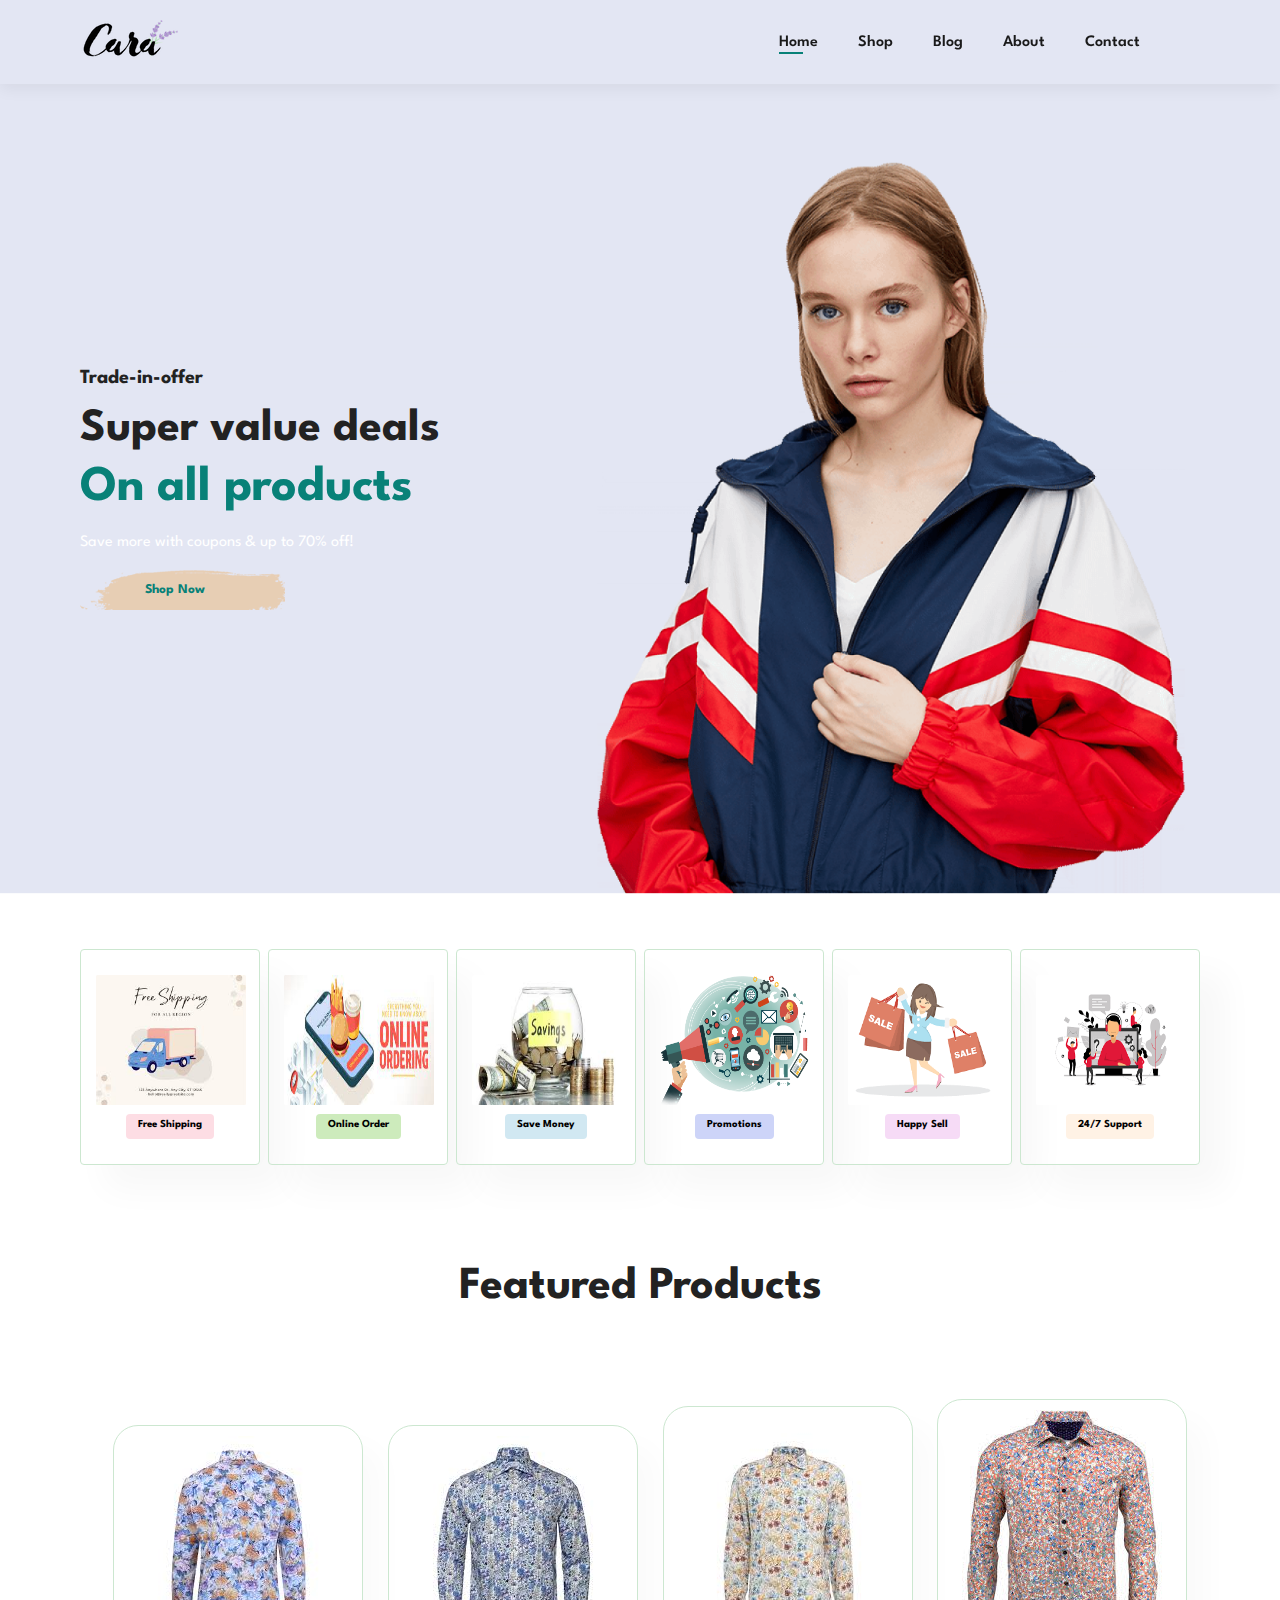
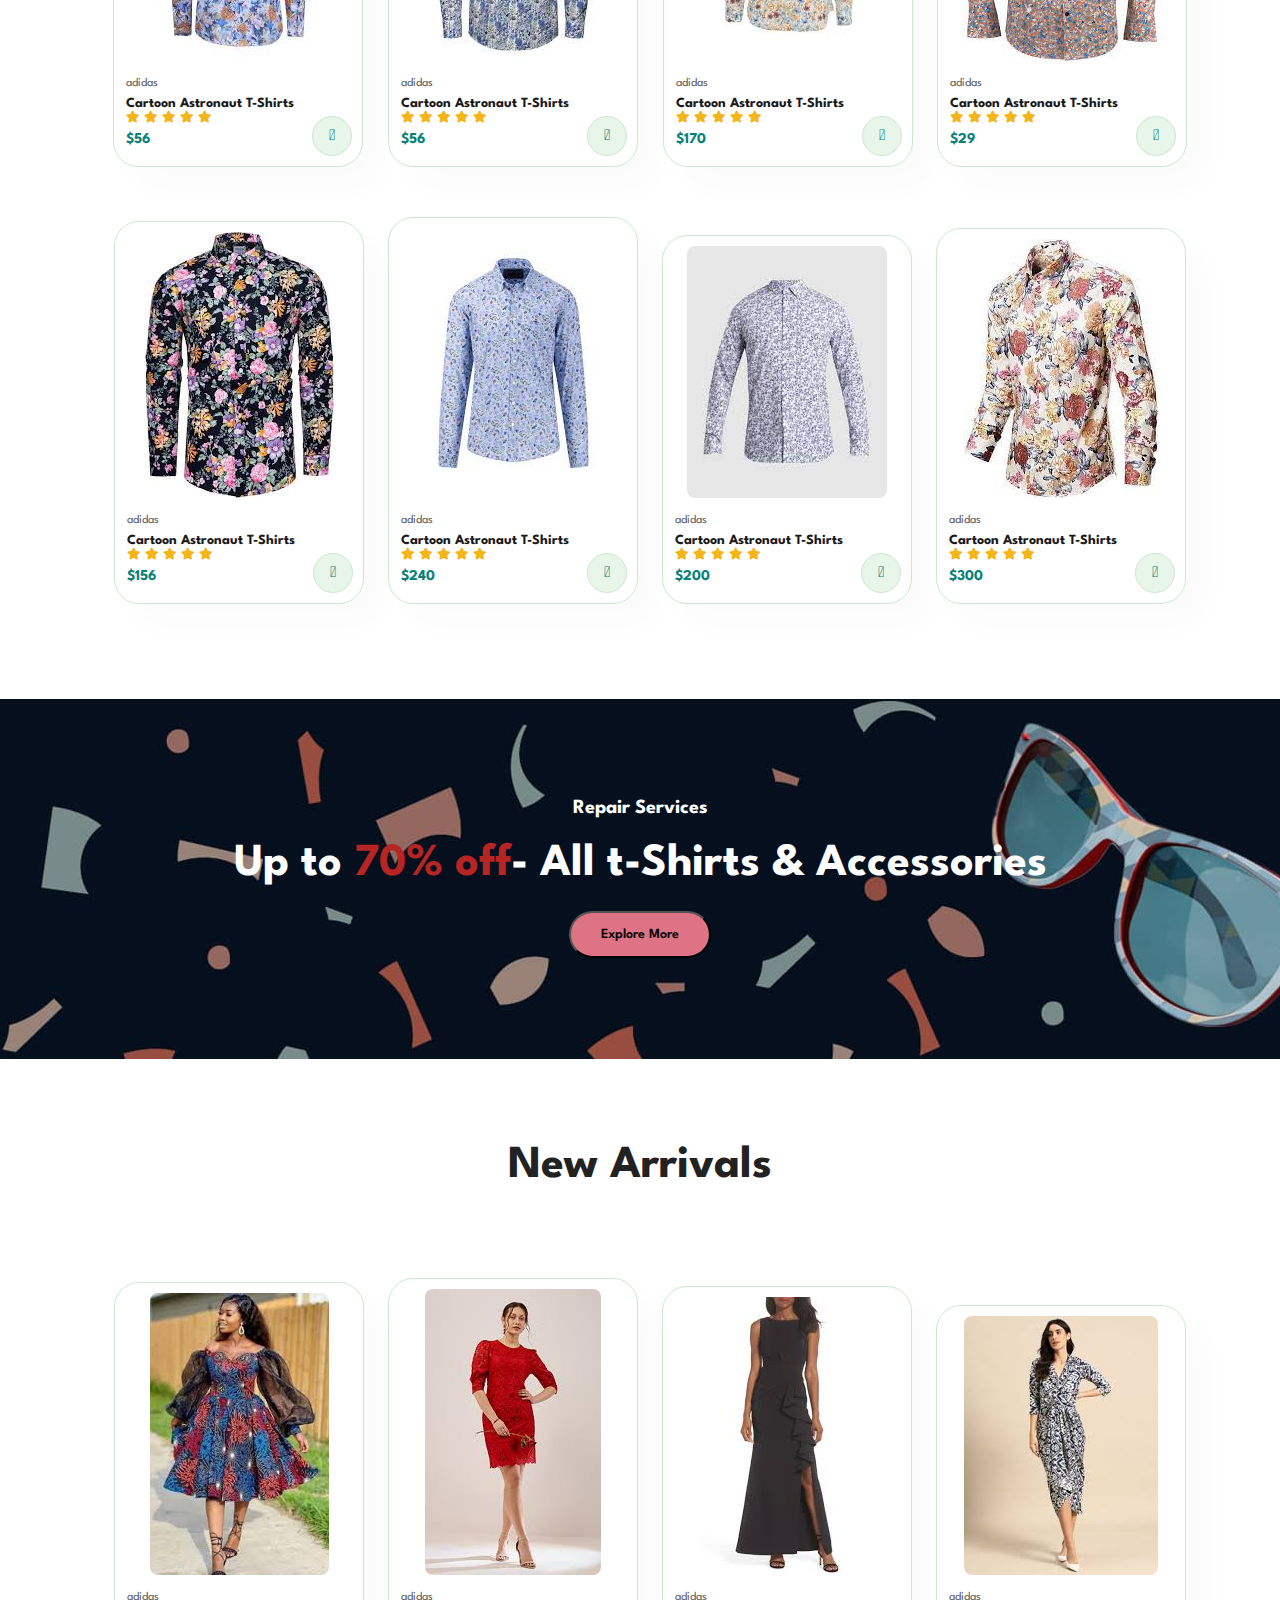
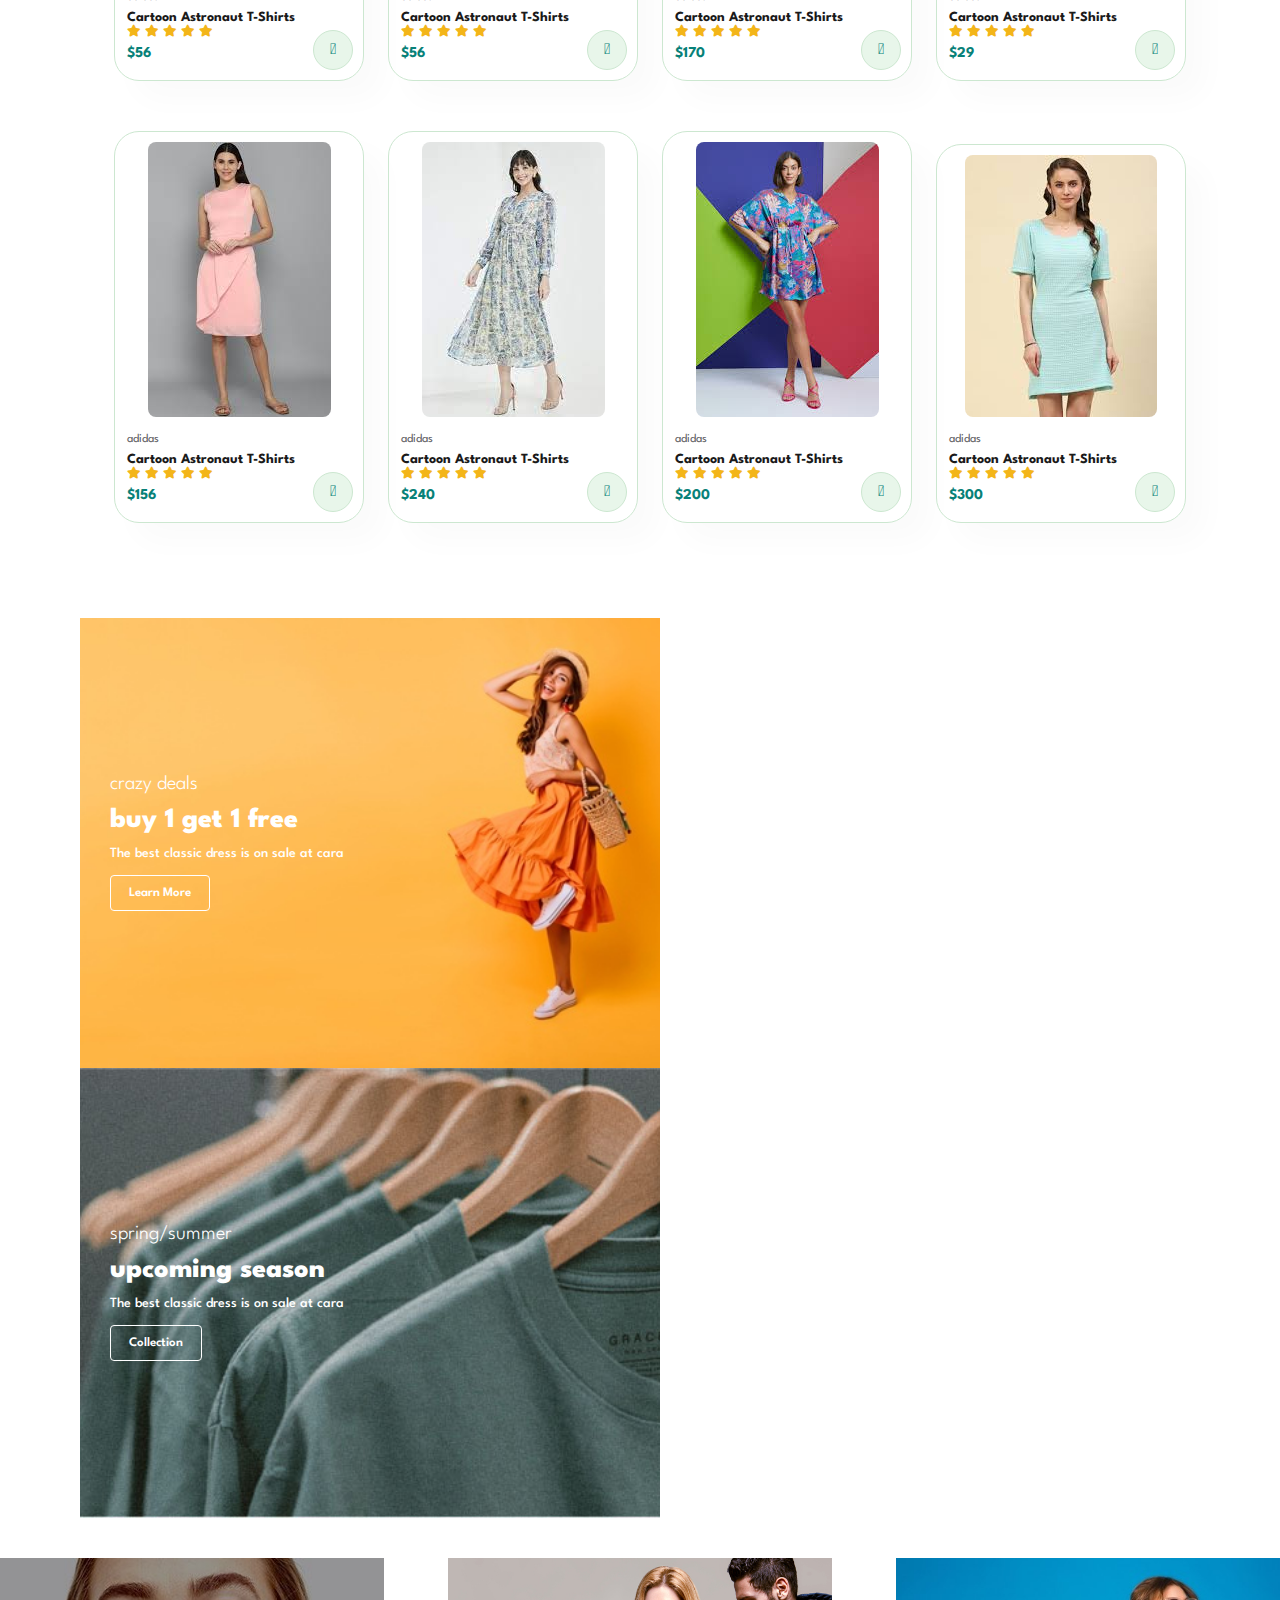
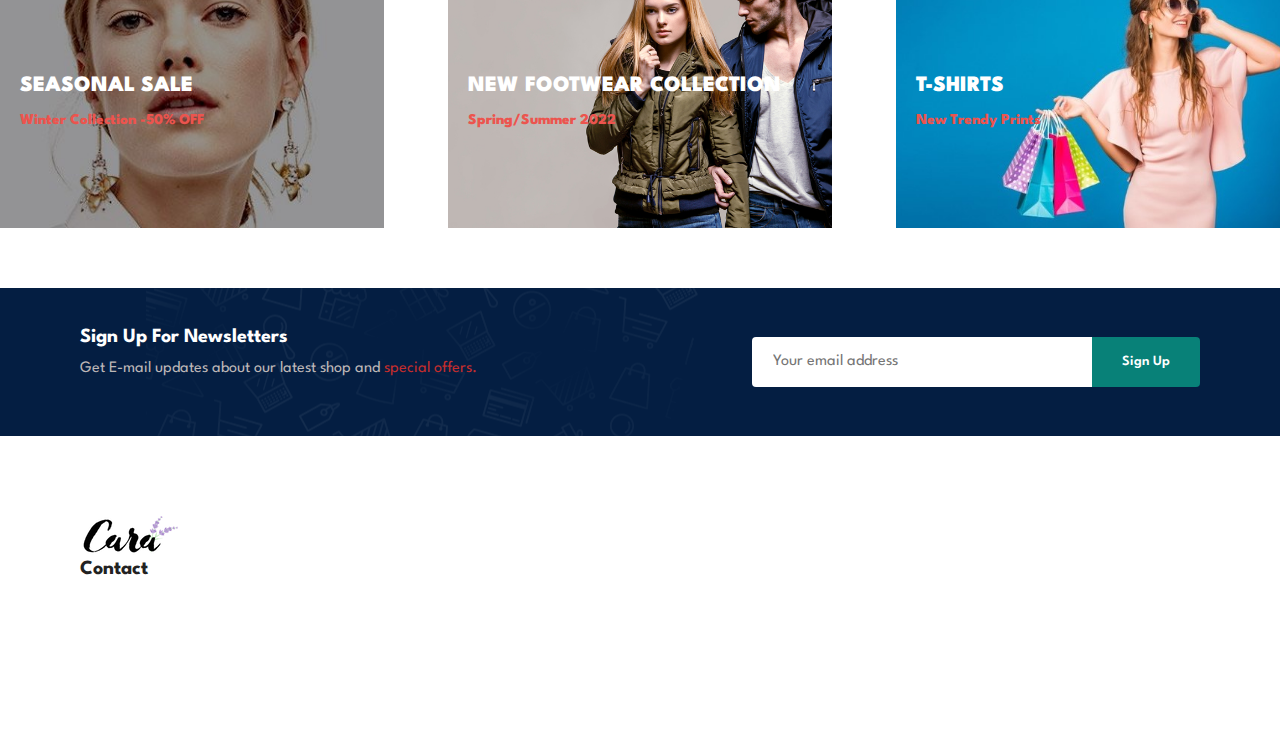
<file: index.html>
<!DOCTYPE html>
<html lang="en">
<head>
    <meta charset="UTF-8">
    <meta http-equiv="X-UA-Compatible" content="IE=edge">
    <meta name="viewport" content="width=device-width, initial-scale=1.0">
    <title>Ecommerce</title>
    <link rel="stylesheet" href="style.css"></link>
    <link rel="stylesheet" href="https://pro.fontawesome.com/releases/v5.10.0/css/all.css"></link>
    <link rel="stylesheet" href="https://fonts.googleapis.com/css2?family=Material+Symbols+Outlined:opsz,wght,FILL,GRAD@20..48,100..700,0..1,-50..200" />

   
</head>
<body>

        <section id="header">
            <a href="#"><img src="img/logo.png" class="logo" alt=""/></a>
            <div>
                <ul id="navbar">
                    <li><a class="active" href="index.html">Home</a></li>
                    <li><a href="shop.html">Shop</a></li>
                    <li><a href="blog.html">Blog</a></li>
                    <li><a href="about.html">About</a></li>
                    <li><a href="contact.html">Contact</a></li>
                    <li><a href="cart.html">
                        <i class="fa-regular fa-bag-shopping"></i>
                    </a></li>
                    <a href="#" id="close"><i class="far fa-times"></i></a>
                </ul>
            </div>

            <div id="mobile">
                
                <a href="cart.html"><i class="fa-regular fa-bag-shopping"></i></a>
                <i id="bar" class="fas fa-outdent"></i>    
            </div>
        </section>        


        <section id="hero">
            <h4>Trade-in-offer</h4>
            <h2>Super value deals</h2>
            <h1>On all products</h1>
            <p>Save more with coupons & up to 70% off!</p>
            <button>Shop Now</button>
        </section>

        <section id="feature" class="section-p1">
            <div class="fe-box">
                <img src="img/shipping.jpeg" alt="">
                <h6>Free Shipping</h6>
            </div>

            <div class="fe-box">
                <img src="img/order.jpeg" alt="">
                <h6>Online Order</h6>
            </div>

            <div class="fe-box">
                <img src="img/money.jpeg" alt="">
                <h6>Save Money</h6>
            </div>

            <div class="fe-box">
                <img src="img/promotions.png" alt="">
                <h6>Promotions</h6>
            </div>

            <div class="fe-box">
                <img src="img/sell.png" alt="">
                <h6>Happy Sell</h6>
            </div>

            <div class="fe-box">
                <img src="img/support.png" alt="">
                <h6>24/7 Support</h6>
            </div>
        </section>

        <section id="product1"  class="section-p1">
            <h2>Featured Products</h2>
            <p>Summer Collection New Modern Design</p>


            <div class="pro-container">
                <div class="pro">
                    <img src="img/products/shirt1.jpg" alt="">
                    <div class="des">
                        <span>adidas</span>
                        <h5>Cartoon Astronaut T-Shirts</h5>
                        <div classs="star">
                            <i class="fas fa-star"></i>
                            <i class="fas fa-star"></i>
                            <i class="fas fa-star"></i>
                            <i class="fas fa-star"></i>
                            <i class="fas fa-star"></i>
                        </div>
                        <h4>$56</h4>
                    </div>
                    <a href ="#"><i class="fal fa-shopping-cart cart"></i></a>
                </div>
            </div>

            <div class="pro-container">
                <div class="pro">
                    <img src="img/products/shirt7.jpg" alt="">
                    <div class="des">
                        <span>adidas</span>
                        <h5>Cartoon Astronaut T-Shirts</h5>
                        <div classs="star">
                            <i class="fas fa-star"></i>
                            <i class="fas fa-star"></i>
                            <i class="fas fa-star"></i>
                            <i class="fas fa-star"></i>
                            <i class="fas fa-star"></i>
                        </div>
                        <h4>$56</h4>
                    </div>
                    <a href ="#"><i class="fal fa-shopping-cart cart"></i></a>
                </div>
            </div>

            <div class="pro-container">
                <div class="pro">
                    <img src="img/products/shirt8.jpg" alt="">
                    <div class="des">
                        <span>adidas</span>
                        <h5>Cartoon Astronaut T-Shirts</h5>
                        <div classs="star">
                            <i class="fas fa-star"></i>
                            <i class="fas fa-star"></i>
                            <i class="fas fa-star"></i>
                            <i class="fas fa-star"></i>
                            <i class="fas fa-star"></i>
                        </div>
                        <h4>$170</h4>
                    </div>
                    <a href ="#"><i class="fal fa-shopping-cart cart"></i></a>
                </div>
            </div>

            <div class="pro-container">
                <div class="pro">
                    <img src="img/products/shirt9.jpg" alt="">
                    <div class="des">
                        <span>adidas</span>
                        <h5>Cartoon Astronaut T-Shirts</h5>
                        <div classs="star">
                            <i class="fas fa-star"></i>
                            <i class="fas fa-star"></i>
                            <i class="fas fa-star"></i>
                            <i class="fas fa-star"></i>
                            <i class="fas fa-star"></i>
                        </div>
                        <h4>$29</h4>
                    </div>
                    <a href ="#"><i class="fal fa-shopping-cart cart"></i></a>
                </div>
            </div>

            <div class="pro-container">
                <div class="pro">
                    <img src="img/products/shirt5.jpg" alt="">
                    <div class="des">
                        <span>adidas</span>
                        <h5>Cartoon Astronaut T-Shirts</h5>
                        <div classs="star">
                            <i class="fas fa-star"></i>
                            <i class="fas fa-star"></i>
                            <i class="fas fa-star"></i>
                            <i class="fas fa-star"></i>
                            <i class="fas fa-star"></i>
                        </div>
                        <h4>$156</h4>
                    </div>
                    <a href ="#"><i class="fal fa-shopping-cart cart"></i></a>
                </div>
            </div>

            <div class="pro-container">
                <div class="pro">
                    <img src="img/products/shirt6.jpg" alt="">
                    <div class="des">
                        <span>adidas</span>
                        <h5>Cartoon Astronaut T-Shirts</h5>
                        <div classs="star">
                            <i class="fas fa-star"></i>
                            <i class="fas fa-star"></i>
                            <i class="fas fa-star"></i>
                            <i class="fas fa-star"></i>
                            <i class="fas fa-star"></i>
                        </div>
                        <h4>$240</h4>
                    </div>
                    <a href ="#"><i class="fal fa-shopping-cart cart"></i></a>
                </div>
            </div>

            <div class="pro-container">
                <div class="pro">
                    <img src="img/products/shirt2.jpg" alt="">
                    <div class="des">
                        <span>adidas</span>
                        <h5>Cartoon Astronaut T-Shirts</h5>
                        <div classs="star">
                            <i class="fas fa-star"></i>
                            <i class="fas fa-star"></i>
                            <i class="fas fa-star"></i>
                            <i class="fas fa-star"></i>
                            <i class="fas fa-star"></i>
                        </div>
                        <h4>$200</h4>
                    </div>
                    <a href ="#"><i class="fal fa-shopping-cart cart"></i></a>
                </div>
            </div>

            <div class="pro-container">
                <div class="pro">
                    <img src="img/products/shirt4.jpg" alt="">
                    <div class="des">
                        <span>adidas</span>
                        <h5>Cartoon Astronaut T-Shirts</h5>
                        <div classs="star">
                            <i class="fas fa-star"></i>
                            <i class="fas fa-star"></i>
                            <i class="fas fa-star"></i>
                            <i class="fas fa-star"></i>
                            <i class="fas fa-star"></i>
                        </div>
                        <h4>$300</h4>
                    </div>
                    <a href ="#"><i class="fal fa-shopping-cart cart"></i></a>
                </div>
            </div>

        </section>

        <section id="banner" class="section-m1">
            <h4>Repair Services</h4>
            <h2>Up to <span>70% off</span>- All t-Shirts & Accessories</h2>
            <button>Explore  More</button>
        </section>

        <section id="product1"  class="section-p1">
            <h2>New Arrivals</h2>
            <p>Summer Collection New Modern Design</p>


            <div class="pro-container">
                <div class="pro">
                    <img src="img/new/n1.jpg" alt="">
                    <div class="des">
                        <span>adidas</span>
                        <h5>Cartoon Astronaut T-Shirts</h5>
                        <div classs="star">
                            <i class="fas fa-star"></i>
                            <i class="fas fa-star"></i>
                            <i class="fas fa-star"></i>
                            <i class="fas fa-star"></i>
                            <i class="fas fa-star"></i>
                        </div>
                        <h4>$56</h4>
                    </div>
                    <a href ="#"><i class="fal fa-shopping-cart cart"></i></a>
                </div>
            </div>

            <div class="pro-container">
                <div class="pro">
                    <img src="img/new/n6.jpg" alt="">
                    <div class="des">
                        <span>adidas</span>
                        <h5>Cartoon Astronaut T-Shirts</h5>
                        <div classs="star">
                            <i class="fas fa-star"></i>
                            <i class="fas fa-star"></i>
                            <i class="fas fa-star"></i>
                            <i class="fas fa-star"></i>
                            <i class="fas fa-star"></i>
                        </div>
                        <h4>$56</h4>
                    </div>
                    <a href ="#"><i class="fal fa-shopping-cart cart"></i></a>
                </div>
            </div>

            <div class="pro-container">
                <div class="pro">
                    <img src="img/new/new.jpg" alt="">
                    <div class="des">
                        <span>adidas</span>
                        <h5>Cartoon Astronaut T-Shirts</h5>
                        <div classs="star">
                            <i class="fas fa-star"></i>
                            <i class="fas fa-star"></i>
                            <i class="fas fa-star"></i>
                            <i class="fas fa-star"></i>
                            <i class="fas fa-star"></i>
                        </div>
                        <h4>$170</h4>
                    </div>
                    <a href ="#"><i class="fal fa-shopping-cart cart"></i></a>
                </div>
            </div>

            <div class="pro-container">
                <div class="pro">
                    <img src="img/new/n4.jpg" alt="">
                    <div class="des">
                        <span>adidas</span>
                        <h5>Cartoon Astronaut T-Shirts</h5>
                        <div classs="star">
                            <i class="fas fa-star"></i>
                            <i class="fas fa-star"></i>
                            <i class="fas fa-star"></i>
                            <i class="fas fa-star"></i>
                            <i class="fas fa-star"></i>
                        </div>
                        <h4>$29</h4>
                    </div>
                    <a href ="#"><i class="fal fa-shopping-cart cart"></i></a>
                </div>
            </div>

            <div class="pro-container">
                <div class="pro">
                    <img src="img/new/n5.jpg" alt="">
                    <div class="des">
                        <span>adidas</span>
                        <h5>Cartoon Astronaut T-Shirts</h5>
                        <div classs="star">
                            <i class="fas fa-star"></i>
                            <i class="fas fa-star"></i>
                            <i class="fas fa-star"></i>
                            <i class="fas fa-star"></i>
                            <i class="fas fa-star"></i>
                        </div>
                        <h4>$156</h4>
                    </div>
                    <a href ="#"><i class="fal fa-shopping-cart cart"></i></a>
                </div>
            </div>

            <div class="pro-container">
                <div class="pro">
                    <img src="img/new/n2-2.jpg" alt="">
                    <div class="des">
                        <span>adidas</span>
                        <h5>Cartoon Astronaut T-Shirts</h5>
                        <div classs="star">
                            <i class="fas fa-star"></i>
                            <i class="fas fa-star"></i>
                            <i class="fas fa-star"></i>
                            <i class="fas fa-star"></i>
                            <i class="fas fa-star"></i>
                        </div>
                        <h4>$240</h4>
                    </div>
                    <a href ="#"><i class="fal fa-shopping-cart cart"></i></a>
                </div>
            </div>

            <div class="pro-container">
                <div class="pro">
                    <img src="img/new/n7.jpg" alt="">
                    <div class="des">
                        <span>adidas</span>
                        <h5>Cartoon Astronaut T-Shirts</h5>
                        <div classs="star">
                            <i class="fas fa-star"></i>
                            <i class="fas fa-star"></i>
                            <i class="fas fa-star"></i>
                            <i class="fas fa-star"></i>
                            <i class="fas fa-star"></i>
                        </div>
                        <h4>$200</h4>
                    </div>
                    <a href ="#"><i class="fal fa-shopping-cart cart"></i></a>
                </div>
            </div>

            <div class="pro-container">
                <div class="pro">
                    <img src="img/new/n8.jpg" alt="">
                    <div class="des">
                        <span>adidas</span>
                        <h5>Cartoon Astronaut T-Shirts</h5>
                        <div classs="star">
                            <i class="fas fa-star"></i>
                            <i class="fas fa-star"></i>
                            <i class="fas fa-star"></i>
                            <i class="fas fa-star"></i>
                            <i class="fas fa-star"></i>
                        </div>
                        <h4>$300</h4>
                    </div>
                    <a href ="#"><i class="fal fa-shopping-cart cart"></i></a>
                </div>
            </div>

        </section>
        
        <section id="sm-banner" class="section-p1">
            <div class="banner-box">
                <h4>crazy deals</h4>
                <h2>buy 1 get 1 free</h2>
                <span>The best classic dress is on sale at cara</span>
                <button class="white">Learn More</button>
            </div>

            <div class="banner-box banner-box2">
                <h4>spring/summer</h4>
                <h2>upcoming season</h2>
                <span>The best classic dress is on sale at cara</span>
                <button class="white">Collection</button>
            </div>
        </section>

        <section id="banner3">
            <div class="banner-box">
                <h2>SEASONAL SALE</h2>
                <h3>Winter Collection -50% OFF</h3>
            </div>

            <div class="banner-box banner-box2">
                <h2>NEW FOOTWEAR COLLECTION</h2>
                <h3>Spring/Summer 2022</h3>
            </div>

            <div class="banner-box banner-box3">
                <h2>T-SHIRTS</h2>
                <h3>New Trendy Prints</h3>
            </div>
        </section> 
        
        <section id="newsletter" class="section-p1 section-m1">
            <div class="newstext">
                <h4>Sign Up For Newsletters</h4>
                <p>Get E-mail updates about our latest shop and <span>special offers.</span></p>
            </div>
            <div class="form">
                <input type="text" placeholder="Your email address">
                <button class="normal">Sign Up</button>
            </div>
        </section>
               
        <footer class="section-p1">
            <div class="col">
                <img src="img/logo.png" alt="">
                <h4>Contact</h4>
                <p><strong>Address:</strong> Kazhakoottam Road,Trivandrum</p>
                <p><strong>Phone:</strong> +91-9504839285</p>
                <p><strong>Hours:</strong> 10:00-18:00</p>

               

            </div>
        </footer> 


    <script src="script.js"></script>
</body>
</html>
</file>
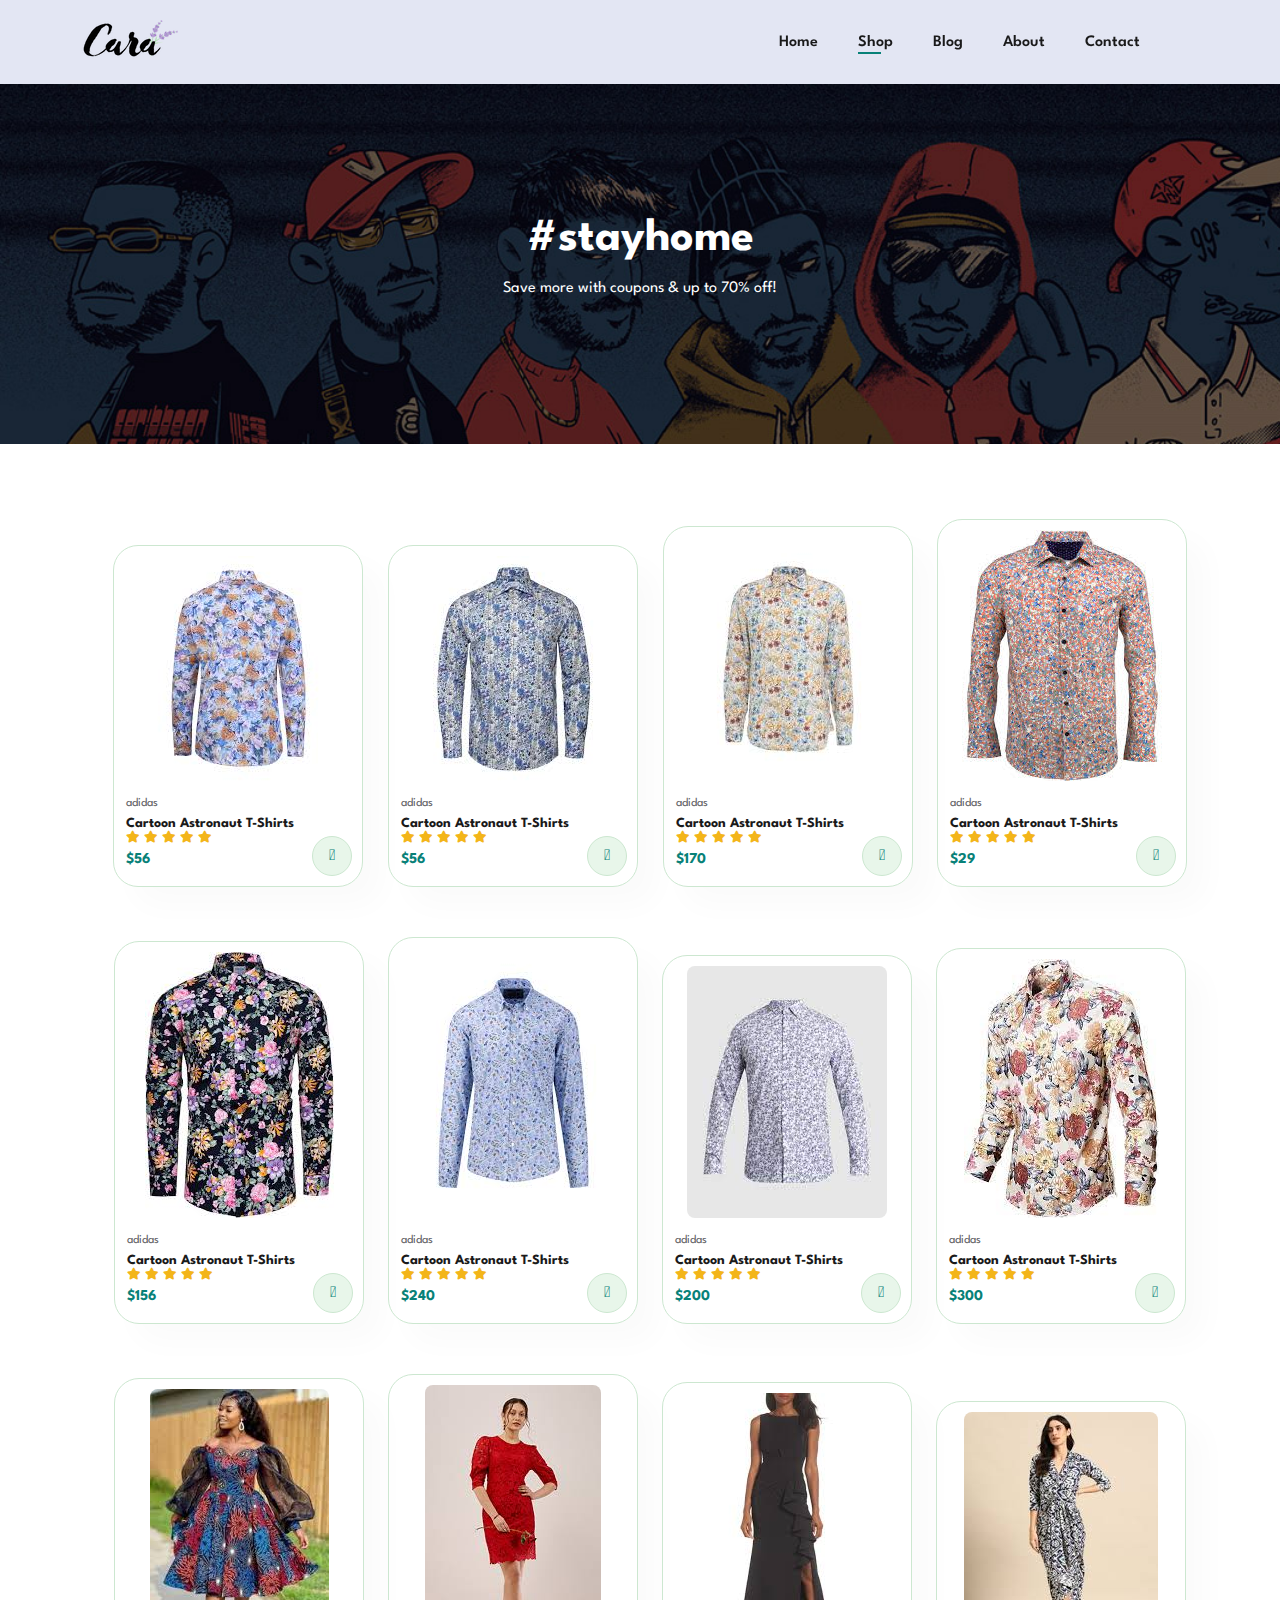
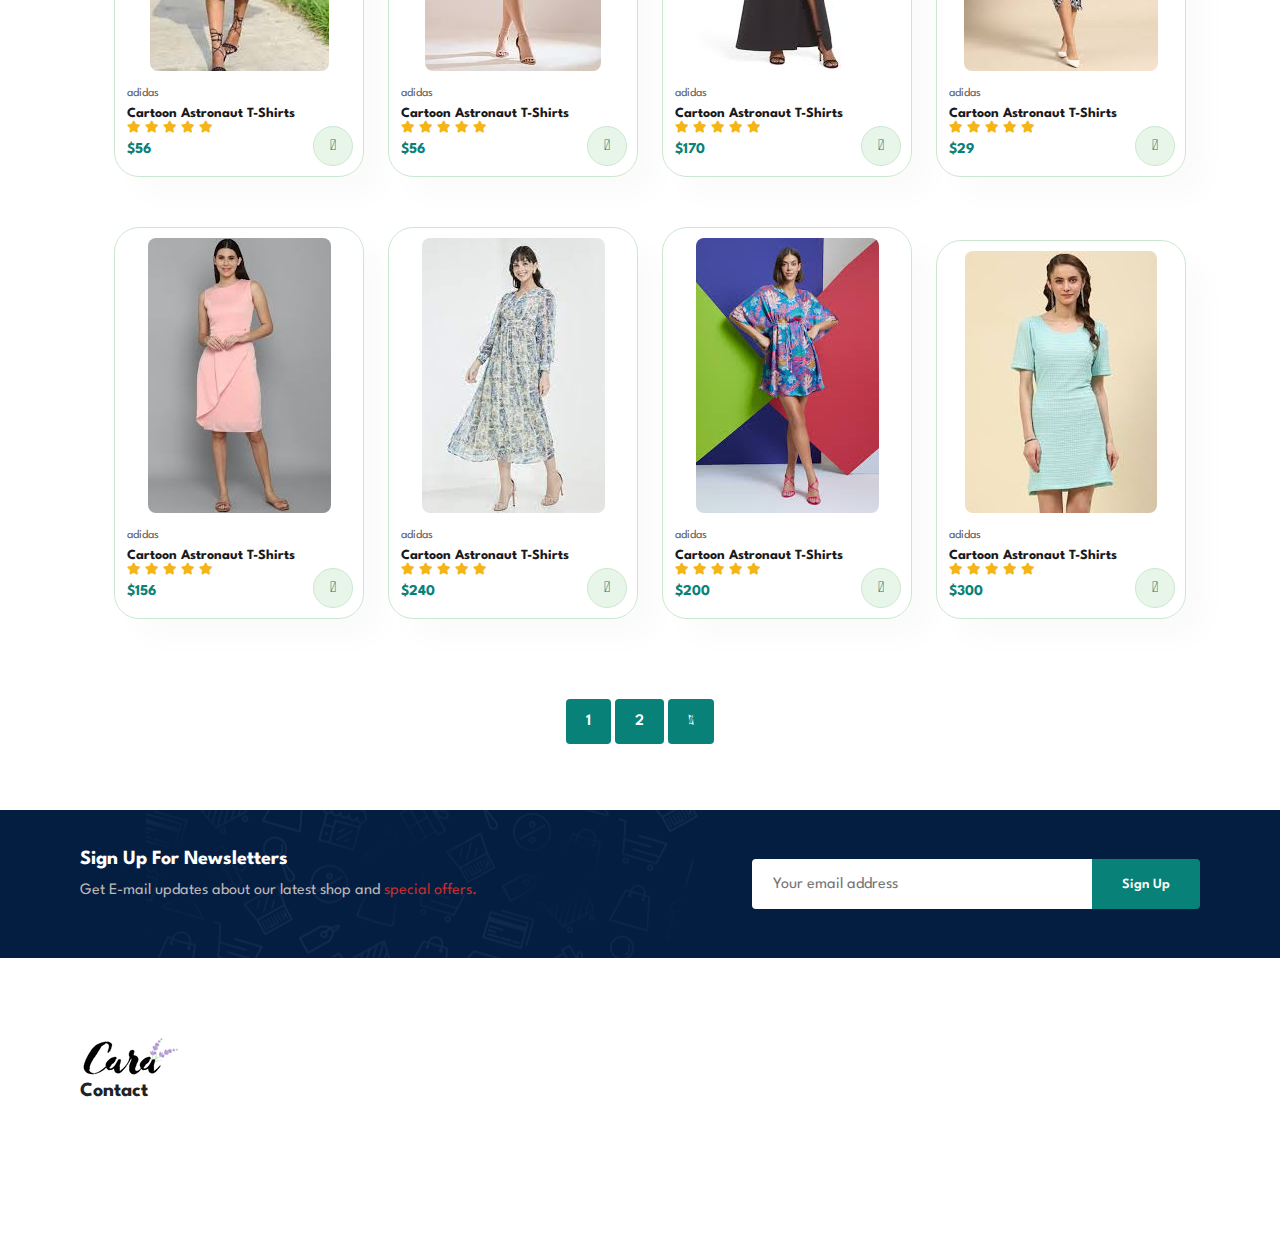
<file: shop.html>
<!DOCTYPE html>
<html lang="en">

<head>
    <meta charset="UTF-8">
    <meta http-equiv="X-UA-Compatible" content="IE=edge">
    <meta name="viewport" content="width=device-width, initial-scale=1.0">
    <title>Ecommerce</title>
    <link rel="stylesheet" href="style.css">
    </link>
    <link rel="stylesheet" href="https://pro.fontawesome.com/releases/v5.10.0/css/all.css">
    </link>
    <link rel="stylesheet"
        href="https://fonts.googleapis.com/css2?family=Material+Symbols+Outlined:opsz,wght,FILL,GRAD@20..48,100..700,0..1,-50..200" />


</head>

<body>

    <section id="header">
        <a href="#"><img src="img/logo.png" class="logo" alt="" /></a>
        <div>
            <ul id="navbar">
                <li><a href="index.html">Home</a></li>
                <li><a class="active" href="shop.html">Shop</a></li>
                <li><a href="blog.html">Blog</a></li>
                <li><a href="about.html">About</a></li>
                <li><a href="contact.html">Contact</a></li>
                <li><a href="cart.html">
                        <i class="fa-regular fa-bag-shopping"></i>
                    </a></li>
                <a href="#" id="close"><i class="far fa-times"></i></a>
            </ul>
        </div>

        <div id="mobile">

            <a href="cart.html"><i class="fa-regular fa-bag-shopping"></i></a>
            <i id="bar" class="fas fa-outdent"></i>
        </div>
    </section>

    <section id="page-header">
        <h2>#stayhome</h2>
        <p>Save more with coupons & up to 70% off!</p>
    </section>

    <section id="product1"  class="section-p1">


        <div class="pro-container">
            <div class="pro" onclick="window.location.href='sproduct.html'" >
                <img src="img/products/shirt1.jpg" alt="">
                <div class="des">
                    <span>adidas</span>
                    <h5>Cartoon Astronaut T-Shirts</h5>
                    <div classs="star">
                        <i class="fas fa-star"></i>
                        <i class="fas fa-star"></i>
                        <i class="fas fa-star"></i>
                        <i class="fas fa-star"></i>
                        <i class="fas fa-star"></i>
                    </div>
                    <h4>$56</h4>
                </div>
                <a href ="#"><i class="fal fa-shopping-cart cart"></i></a>
            </div>
        </div>

        <div class="pro-container">
            <div class="pro">
                <img src="img/products/shirt7.jpg" alt="">
                <div class="des">
                    <span>adidas</span>
                    <h5>Cartoon Astronaut T-Shirts</h5>
                    <div classs="star">
                        <i class="fas fa-star"></i>
                        <i class="fas fa-star"></i>
                        <i class="fas fa-star"></i>
                        <i class="fas fa-star"></i>
                        <i class="fas fa-star"></i>
                    </div>
                    <h4>$56</h4>
                </div>
                <a href ="#"><i class="fal fa-shopping-cart cart"></i></a>
            </div>
        </div>

        <div class="pro-container">
            <div class="pro">
                <img src="img/products/shirt8.jpg" alt="">
                <div class="des">
                    <span>adidas</span>
                    <h5>Cartoon Astronaut T-Shirts</h5>
                    <div classs="star">
                        <i class="fas fa-star"></i>
                        <i class="fas fa-star"></i>
                        <i class="fas fa-star"></i>
                        <i class="fas fa-star"></i>
                        <i class="fas fa-star"></i>
                    </div>
                    <h4>$170</h4>
                </div>
                <a href ="#"><i class="fal fa-shopping-cart cart"></i></a>
            </div>
        </div>

        <div class="pro-container">
            <div class="pro">
                <img src="img/products/shirt9.jpg" alt="">
                <div class="des">
                    <span>adidas</span>
                    <h5>Cartoon Astronaut T-Shirts</h5>
                    <div classs="star">
                        <i class="fas fa-star"></i>
                        <i class="fas fa-star"></i>
                        <i class="fas fa-star"></i>
                        <i class="fas fa-star"></i>
                        <i class="fas fa-star"></i>
                    </div>
                    <h4>$29</h4>
                </div>
                <a href ="#"><i class="fal fa-shopping-cart cart"></i></a>
            </div>
        </div>

        <div class="pro-container">
            <div class="pro">
                <img src="img/products/shirt5.jpg" alt="">
                <div class="des">
                    <span>adidas</span>
                    <h5>Cartoon Astronaut T-Shirts</h5>
                    <div classs="star">
                        <i class="fas fa-star"></i>
                        <i class="fas fa-star"></i>
                        <i class="fas fa-star"></i>
                        <i class="fas fa-star"></i>
                        <i class="fas fa-star"></i>
                    </div>
                    <h4>$156</h4>
                </div>
                <a href ="#"><i class="fal fa-shopping-cart cart"></i></a>
            </div>
        </div>

        <div class="pro-container">
            <div class="pro">
                <img src="img/products/shirt6.jpg" alt="">
                <div class="des">
                    <span>adidas</span>
                    <h5>Cartoon Astronaut T-Shirts</h5>
                    <div classs="star">
                        <i class="fas fa-star"></i>
                        <i class="fas fa-star"></i>
                        <i class="fas fa-star"></i>
                        <i class="fas fa-star"></i>
                        <i class="fas fa-star"></i>
                    </div>
                    <h4>$240</h4>
                </div>
                <a href ="#"><i class="fal fa-shopping-cart cart"></i></a>
            </div>
        </div>

        <div class="pro-container">
            <div class="pro">
                <img src="img/products/shirt2.jpg" alt="">
                <div class="des">
                    <span>adidas</span>
                    <h5>Cartoon Astronaut T-Shirts</h5>
                    <div classs="star">
                        <i class="fas fa-star"></i>
                        <i class="fas fa-star"></i>
                        <i class="fas fa-star"></i>
                        <i class="fas fa-star"></i>
                        <i class="fas fa-star"></i>
                    </div>
                    <h4>$200</h4>
                </div>
                <a href ="#"><i class="fal fa-shopping-cart cart"></i></a>
            </div>
        </div>

        <div class="pro-container">
            <div class="pro">
                <img src="img/products/shirt4.jpg" alt="">
                <div class="des">
                    <span>adidas</span>
                    <h5>Cartoon Astronaut T-Shirts</h5>
                    <div classs="star">
                        <i class="fas fa-star"></i>
                        <i class="fas fa-star"></i>
                        <i class="fas fa-star"></i>
                        <i class="fas fa-star"></i>
                        <i class="fas fa-star"></i>
                    </div>
                    <h4>$300</h4>
                </div>
                <a href ="#"><i class="fal fa-shopping-cart cart"></i></a>
            </div>
        </div>

  


        <div class="pro-container">
            <div class="pro">
                <img src="img/new/n1.jpg" alt="">
                <div class="des">
                    <span>adidas</span>
                    <h5>Cartoon Astronaut T-Shirts</h5>
                    <div classs="star">
                        <i class="fas fa-star"></i>
                        <i class="fas fa-star"></i>
                        <i class="fas fa-star"></i>
                        <i class="fas fa-star"></i>
                        <i class="fas fa-star"></i>
                    </div>
                    <h4>$56</h4>
                </div>
                <a href ="#"><i class="fal fa-shopping-cart cart"></i></a>
            </div>
        </div>

        <div class="pro-container">
            <div class="pro">
                <img src="img/new/n6.jpg" alt="">
                <div class="des">
                    <span>adidas</span>
                    <h5>Cartoon Astronaut T-Shirts</h5>
                    <div classs="star">
                        <i class="fas fa-star"></i>
                        <i class="fas fa-star"></i>
                        <i class="fas fa-star"></i>
                        <i class="fas fa-star"></i>
                        <i class="fas fa-star"></i>
                    </div>
                    <h4>$56</h4>
                </div>
                <a href ="#"><i class="fal fa-shopping-cart cart"></i></a>
            </div>
        </div>

        <div class="pro-container">
            <div class="pro">
                <img src="img/new/new.jpg" alt="">
                <div class="des">
                    <span>adidas</span>
                    <h5>Cartoon Astronaut T-Shirts</h5>
                    <div classs="star">
                        <i class="fas fa-star"></i>
                        <i class="fas fa-star"></i>
                        <i class="fas fa-star"></i>
                        <i class="fas fa-star"></i>
                        <i class="fas fa-star"></i>
                    </div>
                    <h4>$170</h4>
                </div>
                <a href ="#"><i class="fal fa-shopping-cart cart"></i></a>
            </div>
        </div>

        <div class="pro-container">
            <div class="pro">
                <img src="img/new/n4.jpg" alt="">
                <div class="des">
                    <span>adidas</span>
                    <h5>Cartoon Astronaut T-Shirts</h5>
                    <div classs="star">
                        <i class="fas fa-star"></i>
                        <i class="fas fa-star"></i>
                        <i class="fas fa-star"></i>
                        <i class="fas fa-star"></i>
                        <i class="fas fa-star"></i>
                    </div>
                    <h4>$29</h4>
                </div>
                <a href ="#"><i class="fal fa-shopping-cart cart"></i></a>
            </div>
        </div>

        <div class="pro-container">
            <div class="pro">
                <img src="img/new/n5.jpg" alt="">
                <div class="des">
                    <span>adidas</span>
                    <h5>Cartoon Astronaut T-Shirts</h5>
                    <div classs="star">
                        <i class="fas fa-star"></i>
                        <i class="fas fa-star"></i>
                        <i class="fas fa-star"></i>
                        <i class="fas fa-star"></i>
                        <i class="fas fa-star"></i>
                    </div>
                    <h4>$156</h4>
                </div>
                <a href ="#"><i class="fal fa-shopping-cart cart"></i></a>
            </div>
        </div>

        <div class="pro-container">
            <div class="pro">
                <img src="img/new/n2-2.jpg" alt="">
                <div class="des">
                    <span>adidas</span>
                    <h5>Cartoon Astronaut T-Shirts</h5>
                    <div classs="star">
                        <i class="fas fa-star"></i>
                        <i class="fas fa-star"></i>
                        <i class="fas fa-star"></i>
                        <i class="fas fa-star"></i>
                        <i class="fas fa-star"></i>
                    </div>
                    <h4>$240</h4>
                </div>
                <a href ="#"><i class="fal fa-shopping-cart cart"></i></a>
            </div>
        </div>

        <div class="pro-container">
            <div class="pro">
                <img src="img/new/n7.jpg" alt="">
                <div class="des">
                    <span>adidas</span>
                    <h5>Cartoon Astronaut T-Shirts</h5>
                    <div classs="star">
                        <i class="fas fa-star"></i>
                        <i class="fas fa-star"></i>
                        <i class="fas fa-star"></i>
                        <i class="fas fa-star"></i>
                        <i class="fas fa-star"></i>
                    </div>
                    <h4>$200</h4>
                </div>
                <a href ="#"><i class="fal fa-shopping-cart cart"></i></a>
            </div>
        </div>

        <div class="pro-container">
            <div class="pro">
                <img src="img/new/n8.jpg" alt="">
                <div class="des">
                    <span>adidas</span>
                    <h5>Cartoon Astronaut T-Shirts</h5>
                    <div classs="star">
                        <i class="fas fa-star"></i>
                        <i class="fas fa-star"></i>
                        <i class="fas fa-star"></i>
                        <i class="fas fa-star"></i>
                        <i class="fas fa-star"></i>
                    </div>
                    <h4>$300</h4>
                </div>
                <a href ="#"><i class="fal fa-shopping-cart cart"></i></a>
            </div>
        </div>

    </section>

    <section id="pagination" class="section-p1">
        <a href="#">1</a>
        <a href="#">2</a>
        <a href="#"><i class="fal fa-long-arrow-alt-right"></i></a>
    </section>

    <section id="newsletter" class="section-p1 section-m1">
        <div class="newstext">
            <h4>Sign Up For Newsletters</h4>
            <p>Get E-mail updates about our latest shop and <span>special offers.</span></p>
        </div>
        <div class="form">
            <input type="text" placeholder="Your email address">
            <button class="normal">Sign Up</button>
        </div>
    </section>

    <footer class="section-p1">
        <div class="col">
            <img src="img/logo.png" alt="">
            <h4>Contact</h4>
            <p><strong>Address:</strong> Kazhakoottam Road,Trivandrum</p>
            <p><strong>Phone:</strong> +91-9504839285</p>
            <p><strong>Hours:</strong> 10:00-18:00</p>



        </div>
    </footer>

    <script src="script.js"></script>
</body>

</html>
</file>
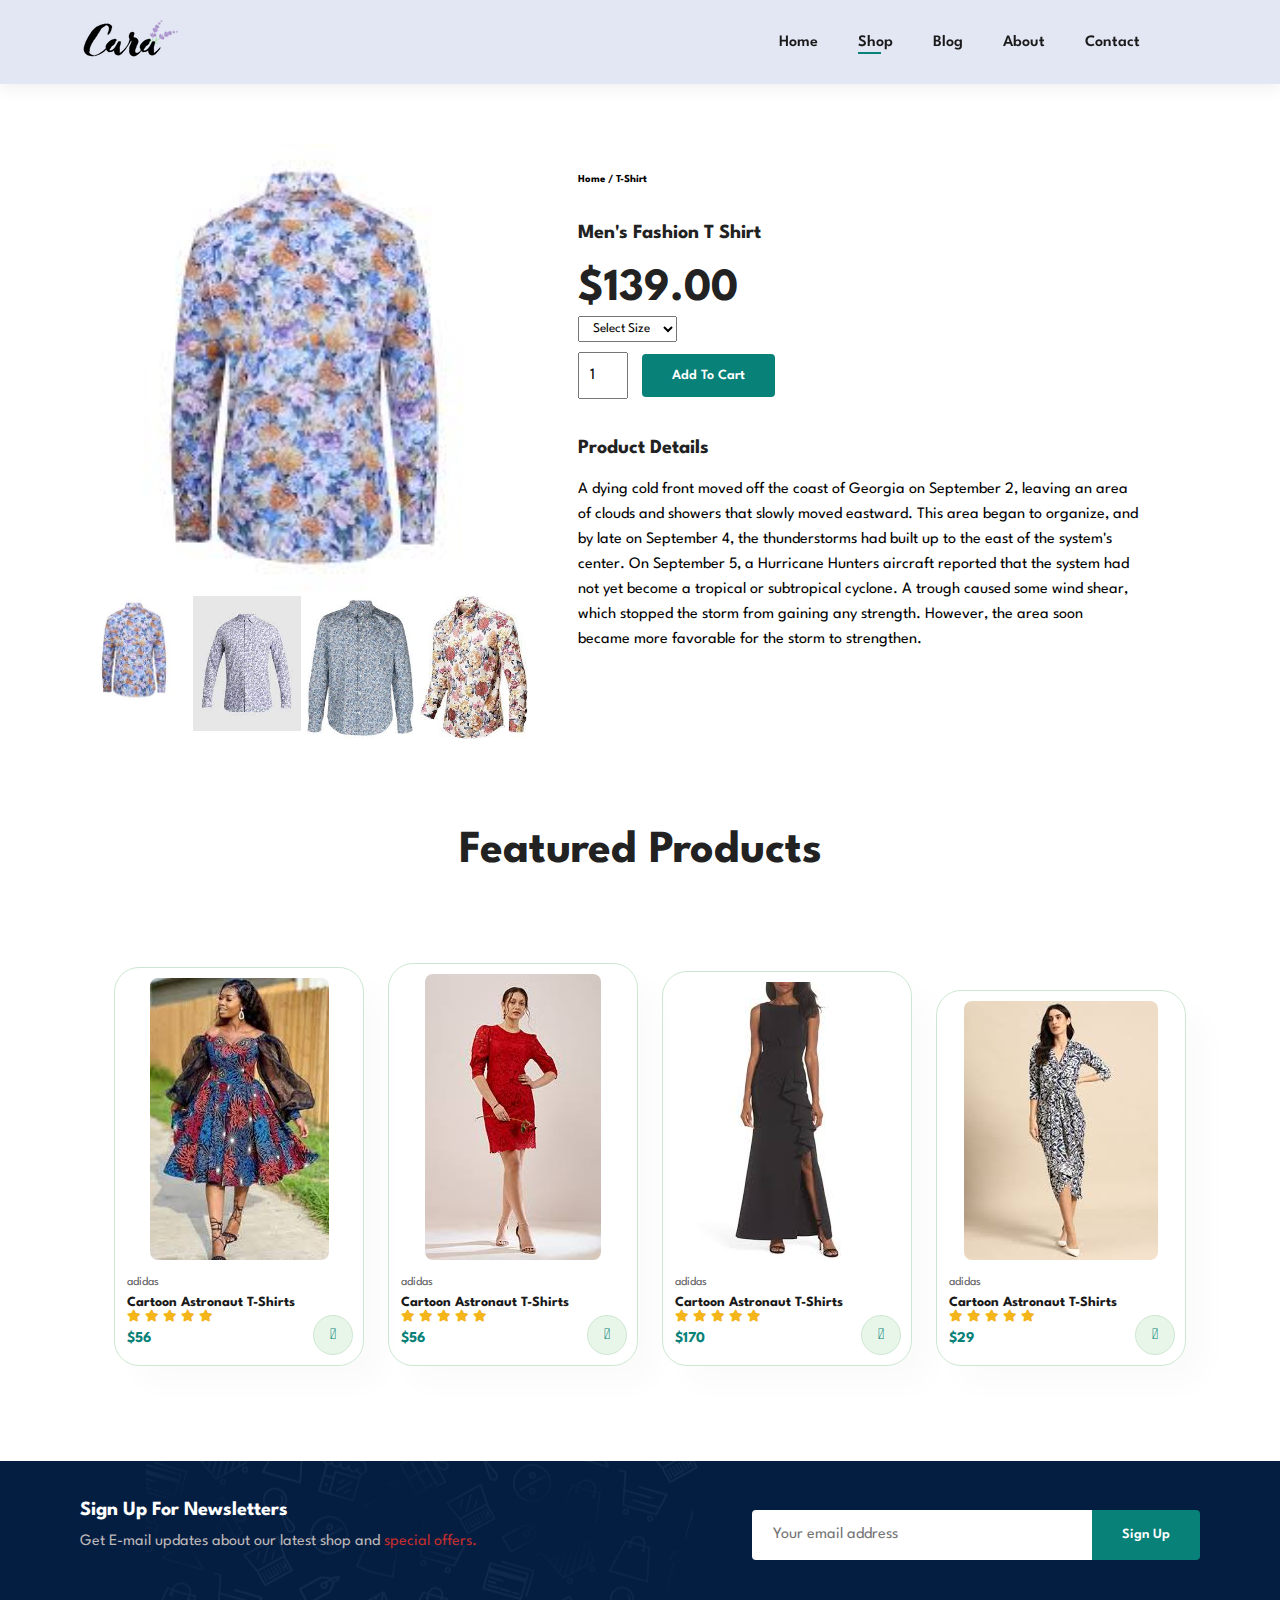
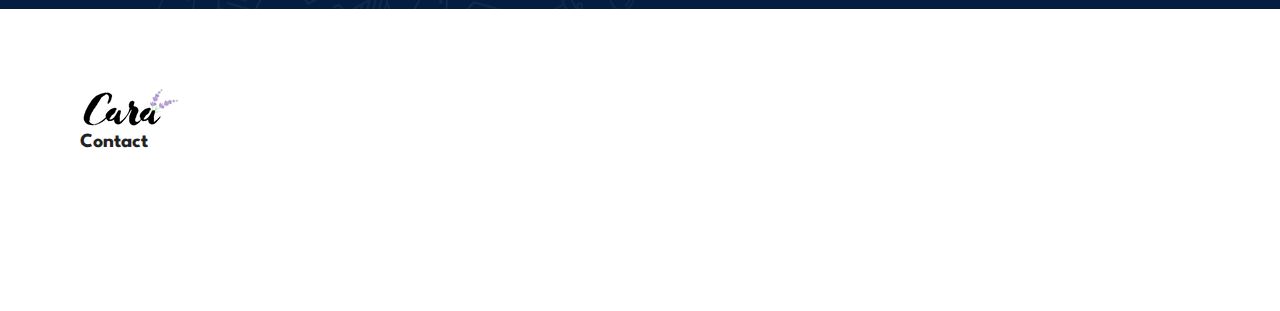
<file: sproduct.html>
<!DOCTYPE html>
<html lang="en">

<head>
    <meta charset="UTF-8">
    <meta http-equiv="X-UA-Compatible" content="IE=edge">
    <meta name="viewport" content="width=device-width, initial-scale=1.0">
    <title>Ecommerce</title>
    <link rel="stylesheet" href="style.css">
    </link>
    <link rel="stylesheet" href="https://pro.fontawesome.com/releases/v5.10.0/css/all.css">
    </link>
    <link rel="stylesheet"
        href="https://fonts.googleapis.com/css2?family=Material+Symbols+Outlined:opsz,wght,FILL,GRAD@20..48,100..700,0..1,-50..200" />


</head>

<body>

    <section id="header">
        <a href="#"><img src="img/logo.png" class="logo" alt="" /></a>
        <div>
            <ul id="navbar">
                <li><a href="index.html">Home</a></li>
                <li><a class="active" href="shop.html">Shop</a></li>
                <li><a href="blog.html">Blog</a></li>
                <li><a href="about.html">About</a></li>
                <li><a href="contact.html">Contact</a></li>
                <li><a href="cart.html">
                        <i class="fa-regular fa-bag-shopping"></i>
                    </a></li>
                <a href="#" id="close"><i class="far fa-times"></i></a>
            </ul>
        </div>

        <div id="mobile">

            <a href="cart.html"><i class="fa-regular fa-bag-shopping"></i></a>
            <i id="bar" class="fas fa-outdent"></i>
        </div>
    </section>

    <section id="prodetails" class="section-p1">
        <div class="single-pro-image">
        <img src="img/products/shirt1.jpg" id="MainImg" width="100%" alt="">

        <div class="small-img-group">
            <div class="small-img-col">
                <img src="img/products/shirt1.jpg" id="small-img" width="100%" alt="">
            </div>

            <div class="small-img-col">
                <img src="img/products/shirt2.jpg" id="small-img" width="100%" alt="">
            </div>

            <div class="small-img-col">
                <img src="img/products/shirt3.jpg" id="small-img" width="100%" alt="">
            </div>

            <div class="small-img-col">
                <img src="img/products/shirt4.jpg" id="small-img" width="100%" alt="">
            </div>
        </div>
        </div>

        <div class="single-pro-details">
            <h6>Home / T-Shirt</h6>
            <h4>Men's Fashion T Shirt</h4>
            <h2>$139.00</h2>
            <select>
                <option>Select Size</option>
                <option>XL</option>
                <option>XXL</option>
                <option>Small</option>
                <option>Large</option>
            </select>
            <input type="number" value="1">
            <button class="normal">Add To Cart</button>
            <h4>Product Details</h4>
            <span>A dying cold front moved off the coast of Georgia on 
                September 2, leaving an area of clouds and showers that 
                slowly moved eastward. This area began to organize, and 
                by late on September 4, the thunderstorms had built up
                 to the east of the system's center. On September 5, a 
                 Hurricane Hunters aircraft reported that the system had 
                 not yet become a tropical or subtropical cyclone.
                  A trough caused some wind shear, which stopped the
                   storm from gaining any strength. However, the area 
                   soon became more favorable for the storm to strengthen.</span>
        </div>
    </section>

    <section id="product1"  class="section-p1">
        <h2>Featured Products</h2>
        <p>Summer Collection New Modern Design</p>


        <div class="pro-container">
            <div class="pro">
                <img src="img/new/n1.jpg" alt="">
                <div class="des">
                    <span>adidas</span>
                    <h5>Cartoon Astronaut T-Shirts</h5>
                    <div classs="star">
                        <i class="fas fa-star"></i>
                        <i class="fas fa-star"></i>
                        <i class="fas fa-star"></i>
                        <i class="fas fa-star"></i>
                        <i class="fas fa-star"></i>
                    </div>
                    <h4>$56</h4>
                </div>
                <a href ="#"><i class="fal fa-shopping-cart cart"></i></a>
            </div>
        </div>

        <div class="pro-container">
            <div class="pro">
                <img src="img/new/n6.jpg" alt="">
                <div class="des">
                    <span>adidas</span>
                    <h5>Cartoon Astronaut T-Shirts</h5>
                    <div classs="star">
                        <i class="fas fa-star"></i>
                        <i class="fas fa-star"></i>
                        <i class="fas fa-star"></i>
                        <i class="fas fa-star"></i>
                        <i class="fas fa-star"></i>
                    </div>
                    <h4>$56</h4>
                </div>
                <a href ="#"><i class="fal fa-shopping-cart cart"></i></a>
            </div>
        </div>

        <div class="pro-container">
            <div class="pro">
                <img src="img/new/new.jpg" alt="">
                <div class="des">
                    <span>adidas</span>
                    <h5>Cartoon Astronaut T-Shirts</h5>
                    <div classs="star">
                        <i class="fas fa-star"></i>
                        <i class="fas fa-star"></i>
                        <i class="fas fa-star"></i>
                        <i class="fas fa-star"></i>
                        <i class="fas fa-star"></i>
                    </div>
                    <h4>$170</h4>
                </div>
                <a href ="#"><i class="fal fa-shopping-cart cart"></i></a>
            </div>
        </div>

        <div class="pro-container">
            <div class="pro">
                <img src="img/new/n4.jpg" alt="">
                <div class="des">
                    <span>adidas</span>
                    <h5>Cartoon Astronaut T-Shirts</h5>
                    <div classs="star">
                        <i class="fas fa-star"></i>
                        <i class="fas fa-star"></i>
                        <i class="fas fa-star"></i>
                        <i class="fas fa-star"></i>
                        <i class="fas fa-star"></i>
                    </div>
                    <h4>$29</h4>
                </div>
                <a href ="#"><i class="fal fa-shopping-cart cart"></i></a>
            </div>
        </div>

    </section>

    <section id="newsletter" class="section-p1 section-m1">
        <div class="newstext">
            <h4>Sign Up For Newsletters</h4>
            <p>Get E-mail updates about our latest shop and <span>special offers.</span></p>
        </div>
        <div class="form">
            <input type="text" placeholder="Your email address">
            <button class="normal">Sign Up</button>
        </div>
    </section>

    <footer class="section-p1">
        <div class="col">
            <img src="img/logo.png" alt="">
            <h4>Contact</h4>
            <p><strong>Address:</strong> Kazhakoottam Road,Trivandrum</p>
            <p><strong>Phone:</strong> +91-9504839285</p>
            <p><strong>Hours:</strong> 10:00-18:00</p>



        </div>
    </footer>

    <script>
       var MainImg = document.getElementById("MainImg") ;
       var smallimg = document.getElementByClassName("small-img");

       smallimg[0].onclick=function(){
        MainImg.src = smallimg[0].src;
       }
       smallimg[1].onclick=function(){
        MainImg.src = smallimg[1].src;
       }
       smallimg[2].onclick=function(){
        MainImg.src = smallimg[2].src;
       }
       smallimg[3].onclick=function(){
        MainImg.src = smallimg[3].src;
       }
    </script>

    <script src="script.js"></script>
</body>

</html>
</file>
<file: style.css>
@import url('https://fonts.googleapis.com/css?family=Spartan:wght@100;100;200;300;400;500;600;700;800;900&dispaly=swap');

* {
    margin:0;
    padding:0;
    box-sizing:border-box;
    font-family: 'Spartan', sans-serif;
}

h1{
    font-size: 50px;
    line-height: 64px;
    color:#222;
}

h2{
    font-size: 46px;
    line-height: 54px;
    color: #222;
}

h4{
    font-size: 20px;
    color: #222;
}

h5{
    font-weight: 700;
    font-size: 12px;
}

p{
    font-size: 16px;
    color: #465b52;
    margin: 15px 0 20px 0;
}

.section-p1{
    padding: 40px 80px;
}

.section-m1{
    margin: 40px 0;
}

button.normal{
    font-size: 14px;
    font-weight: 600;
    padding: 15px 30px;
    color: #000;
    background-color: #fff;
    border-radius: 4px;
    cursor: pointer;
    border: none;
    outline: none;
    transition: 0.2s;
}

button.white{
    font-size: 13px;
    font-weight: 600;
    padding: 11px 18px;
    color: #fff;
    background-color:transparent;
    border-radius: 4px;
    cursor: pointer;
    border: 1px solid #fff;
    outline: none;
    transition: 0.2s;
}

body{
    width: 100%;
}

/* HEADER START */

#header {
    display: flex;
    align-items: center;
    justify-content: space-between;
    padding: 20px 80px;
    background: #E3E6F3;
    box-shadow: 0 5px 15px rgba(0,0,0,0.06);
    z-index: 999;
    position: sticky;
    top:0;
    left: 0;
}

#navbar {
    display: flex;
    align-items: center;
    justify-content: center;
}

#navbar li{
    list-style:none;
    padding:0 20px;
    position: relative;
}

#navbar li a{
    text-decoration: none;
    font-size: 16px;
    font-weight: 600;
    color: #1a1a1a;
    transition: 0.s ease-in;

}

#navbar li a:hover,
#navbar li a:active{
    color: #096963;
}

#navbar li a.active::after,
#navbar li a:hover::after{
    content: "";
    width: 30%;
    height: 2px;
    background: #088178;
    position:absolute;
    bottom:-4px;
    left: 20px;
}

#mobile{
    display: none;
    align-items: center;
}

#close{
    display: none;
}

/*Home Page*/

#hero{
    background-image: url("img/hero4.png");
    height: 90vh;
    width: 100%;
    background-size: cover;
    background-position: top 25% right 0;
    padding: 0 80px;            
    display: flex;
    flex-direction: column;
    align-items: flex-start;
    justify-content: center;
}

#hero h4{
    padding-bottom: 15px;
}

#hero h1{
    color: #088178;
}

#hero button{
    background-image: url("img/button.png");
    background-color: transparent;
    color: #088178;
    border: none;
    padding: 14px 80px 14px 65px;
    background-repeat: no-repeat;
    cursor: pointer;
    font-weight: 700;
}

#feature{
    display: flex;
    flex-wrap: wrap;
    justify-content: space-between;
    align-items: center;
}

#feature .fe-box{
    width: 180px;
    text-align: center;
    padding: 25px 15px;
    box-shadow: 25px 25px 34px rgba(0,0,0,0.03);
    border: 1px solid #cce7d0;
    border-radius: 4px;
    margin: 15px 0;
}

.fe-box img{
    width:150px;
    height: 130px;
    border-radius: 1.5px;
    margin-bottom: 5px;
}
#feature .fe-box:hover{
    box-shadow:10px 10px 55px rgba(70,62,221,0.1);
}

#feature .fe-box h6{
    display: inline-block;
    padding: 5px 12px 9px 12px;
    line-height: 1;
    border-radius: 4px;
    color: #fddde4 #088178;
    background-color:#fddde4;
}

#feature .fe-box:nth-child(2) h6{
    background-color: #cdebbc;
}

#feature .fe-box:nth-child(3) h6{
    background-color: #d1e8f2;
}

#feature .fe-box:nth-child(4) h6{
    background-color: #cdd4f8;
}

#feature .fe-box:nth-child(5) h6{
    background-color: #f6dbf6;
}

#feature .fe-box:nth-child(6) h6{
    background-color: #fff2e5;
}

#product1{
    text-align: center;
}

#product1 .pro-container{
    display:inline-block;
    justify-content: space-between;
    padding-top: 20px;
    flex-wrap: wrap;
    padding-left: 20px;
}

#product1 .pro{
    width: 23%;
    min-width: 250px;
    padding: 10px 12px;
    border: 1px solid #cce7d0;
    border-radius: 25px;
    cursor: pointer;
    box-shadow: 20px 20px 30px rgba(0,0,0,0.02);
    margin: 15px 0;
    transition: 0.2s ease;
    position: relative;
}

#product1 .pro:hover{
    box-shadow: 20px 20px 30px rgba(0,0,0,0.06);
}

#product1 .pro img{
    border-radius: 8px;
}

#product1 .pro .des{
    text-align: start;
    padding: 10px 0;
}

#product1 .pro .des span{
    color: #606063;
    font-size: 12px;
}

#product1 .pro .des h5{
    padding-top: 7px;
    color: #1a1a1a;
    font-size: 14px;
}

#product1 .pro .des i{
    font-size: 12px;
    color: rgb(243,181,25);
}

#product1 .pro .des h4{
    padding-top: 7px;
    font-size: 15px;
    font-weight: 700;
    color: #088178;
}

#product1 .pro .cart{
    width: 40px;
    height: 40px;
    line-height: 40px;
    border-radius: 50px;
    background-color: #e8f6ea;
    font-weight: 900;
    color: #088178;
    border: 1px solid #cce7d0;
    position: absolute;
    bottom: 10px;
    right: 10px;
    box-shadow: -2px 2;
}

#banner{
    display: flex;
    flex-direction: column;
    justify-content: center;align-items: center;
    text-align: center;
    background-image: url("img/banners/b2.jpg");
    width: 100%;
    height:40vh;
    background-size: cover;
    background-position: center;
}

#banner h4{
    color: #fff;
    font: 16px;
}

#banner h2{
    color: #fff;
    font: 30px;
    padding: 10px 0;
}

#banner h2 span{
    color: rgb(182, 36, 36);

}

.section-m1{
    row-gap: 10px;
}

#banner button{
    border-radius: 50px;
    background-color: #de7385;
    font-size: 14px;
    font-weight:600 ;
    padding: 15px 30px;
    color: black;
}

#banner button:hover{
    background-color: #3a9d96;

}

#sm-banner .banner-box{
    display: flex;
    flex-direction: column;
    justify-content: center;
    align-items: flex-start;
    background-image: url("img/banners/b17.jpg");
    min-width: 580px;
    height:50vh;
    background-size: cover;
    background-position: center;
    padding: 30px;
}

#sm-banner{
    display: flex;
    flex-wrap: wrap;
    justify-content: space-between;
}

#sm-banner h4{
    color: #fff;
    font-size: 20px;
    font-weight: 300;
}


#sm-banner h2{
    color: #fff;
    font-size: 28px;
    font-weight: 800;
}

#sm-banner span{
    color: #fff;
    font-size: 14px;
    font-weight: 500;
    padding-bottom: 15px;
}

#sm-banner .banner-box:hover button{
    background: #088178;
    border: 1px solid #088178;
}

#sm-banner .banner-box2{
    background-image: url("img/banners/b10.jpg");
}

#banner3 .banner-box{
    display: flex;
    flex-direction: column;
    justify-content: center;
    align-items: flex-start;
    background-image: url("img/banners/b7.jpg");
    min-width: 30%;
    height:30vh;
    background-size: cover;
    background-position: center;
    padding: 20px;
    margin-bottom: 20px;
}

#banner3 h2{
    color: #fff;
    font-weight: 900;
    font-size: 22px;
}

#banner3 h3{
    color: #ec544e;
    font-weight: 800;
    font-size: 15px;
}

#banner3{
    display: flex;
    flex-wrap: wrap;
    justify-content: space-between;
    
}

#banner3 .banner-box2{
    display: flex;
    flex-direction: column;
    justify-content: center;
    align-items: flex-start;
    background-image: url("img/banners/b4.jpg");
    min-width: 30%;
    height:30vh;
    background-size: cover;
    background-position: center;
    padding: 20px;
    margin-bottom: 20px;
}

#banner3 .banner-box3{
    display: flex;
    flex-direction: column;
    justify-content: center;
    align-items: flex-start;
    background-image: url("img/banners/b18.jpg");
    min-width: 30%;
    height:30vh;
    background-size: cover;
    background-position: center;
    padding: 20px;
    margin-bottom: 20px;
}

#newsletter{
    display: flex;
    flex-wrap: wrap;
    justify-content: space-between;
    align-items: center;
    background-image: url("img/banners/b14.png");
    background-repeat: no-repeat;
    background-position: 20% 30%;
    background-color: #041e42;
}

#newsletter h4{
    color: white;
}

#newsletter p{
    color: rgb(189, 183, 183);
}
#newsletter p span{
    color: rgb(196, 45, 45);
}

#newsletter input{
    height: 3.125rem;
    padding: 0 1.25rem;
    font-size: 1rem;
    width:100%;
    border: 1px solid transparent;
    border-radius:4px ;
    outline: none;
    border-top-right-radius: 0;
    border-bottom-right-radius: 0;
}

#newsletter button{
    background-color: #088178;
    color:white;
    white-space:  nowrap;
    border-top-left-radius: 0;
    border-bottom-left-radius: 0;
}
#newsletter .form{
    display: flex;
    width: 40%;
}


@media (max-width:799px){

        .section-p1{
            padding: 40px 40px;
        }
    
        #navbar {
            display:flex;
            flex-direction: column;
            align-items: flex-start;
            justify-content: flex-start;
            position: fixed;
            top: 0;
            right: -300px;
            height: 100vh;
            width: 300px;
            background-color: #E3E6F3;
            box-shadow: 0 40px 60px rgba(0,0,0,0.1);
            padding: 80px 0 0 10px;
            transition: 0.3s;
        }

        #navbar.active{
            right:0px;
        }
        #navbar li{
            margin-bottom: 25px;
        }
        #mobile{
            display: flex;
            align-items: center;
        }

        #mobile i{
            color: #1a1a1a;
            font-size: 24px;
            padding-left: 20px;
        }
        #close{
            display: initial;
            position: absolute;
            top: 30px;
            left: 30px;
            color: #222;
            font-size: 24px;
        }
        #hero {
            height: 90vh;
            padding: 0 80px;
            background-position: top 30% right 30%;
        }
        #feature {
            justify-content:center;
        }
        #feature .fe-box {
            margin: 15px 15px;
        }

        #product1 .pro-container {
            justify-content: center;
        }
        #product .pro{
            margin: 15px;
        }
        #banner{
            height: 25vh;
        }
        #sm-banner .banner-box {
            min-width: 100%;
            height: 30vh;
        }
        #banner3{
            padding: 0 40px;
        } 
        #banner3 .banner-box{
            width: 28%
        }
        #newsletter .form{
            width: 70%;
        }
}

@media screen and (max-width:477px){
    .section-p1{
        padding: 20px;
    }
    #header{
        padding: 10px 30px;
    }
    h1{
        font-size: 38px;
    }
    h2{
        font-size: 32px;
    }
    #hero{
        padding: 0 20px;
        background-position: 55% ;
    }
    #feature{
        justify-content: space-between;
    }
    #feature .fe-box{
        width: 155px;
        margin: 0 0 15px 0;
    }
    #product1 .pro{
        width:100%;
    }
    #banner{
        height:40vh;
    }
    #sm-banner .banner-box{
        height: 40vh;
    }
    #sm-banner .banner-box2{
        margin-top: 20px;
    }
    #banner3{
        padding: 0 20px;
    }
    #banner3 .banner-box{
        width: 100%;
    }
    #newsletter{
        padding: 40px;
    }
    #newsletter .form{
        width: 100%;
    }
    footer .copyright{
        text-align: start;
    }

    /*Single Product*/
    #prodetails{
        display: flex;
        flex-direction: column;
    }
    #prodetails .single-pro-image{
        width: 100%;
        margin-right: 0px;
    }
    #prodetails .single-pro-details{
        width: 100%;
        padding-top: 30px;
    }
}

/* Shop Page*/

#page-header {
    background-image: url("img/banners/b1.jpg");
    width: 100%;
    height: 40vh;
    background-size: cover;
    display: flex;
    justify-content: center;
    text-align: center;
    flex-direction: column;
    padding: 14px;
}
#page-header h2,p{
    color: #fff;
}
#pagination{
    text-align:center ;
}

#pagination a{
    text-decoration: none;
    background-color: #088178;
    padding: 15px 20px;
    border-radius: 4px;
    color: #fff;
    font-weight: 600;
}

#pagination a i{
    font-size: 16px;
    font-weight: 600;
}

/* Single Product*/
#prodetails{
    display: flex;
    margin-top: 20px;
}

#prodetails .single-pro-image{
    width: 40%;
    margin-right: 50px ;
}
.small-img-group{
    display: flex;
    justify-content: space-between;
}
.small-img-col{
    flex-basis: 24%;
    cursor: pointer;
}

#prodetails .single-pro-details{
    width: 50%;
    padding-top: 30px;
}
#prodetails .single-pro-details h4{
    padding: 40px 0 20px 0;
}
#prodetails .single-pro-price h2{
    font-size: 26PX;
}
#prodetails .single-pro-details select{
    display: block;
    padding: 5px 10px;
    margin-bottom: 10px;
}
#prodetails .single-pro-details input{
    width: 50px;
    height: 47px;
    padding-left: 10px;
    font-size: 16px;
    margin-right: 10px;
}

#prodetails .single-pro-details input:focus{
    outline: none;
}
#prodetails .single-pro-details span{
    line-height: 25px;
}

#prodetails .single-pro-details button{
    background-color: #088178;
    color: white;
}
</file>
